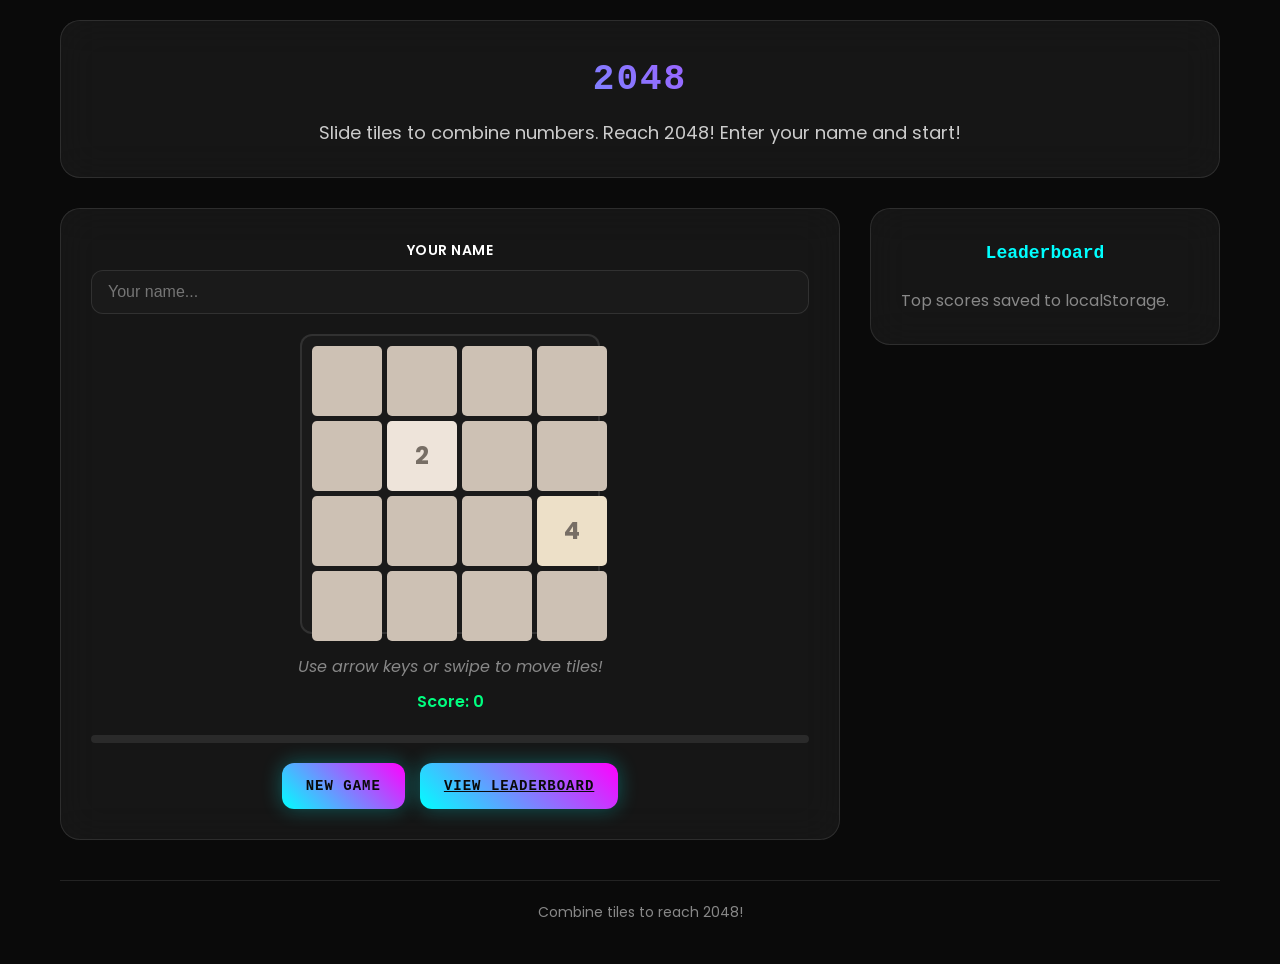
<file: 2048.html>
<!doctype html>
<html lang="en">
<head>
  <meta charset="utf-8" />
  <meta name="viewport" content="width=device-width,initial-scale=1" />
  <title>2048 — Mini Game Arcade</title>
  <link href="https://fonts.googleapis.com/css2?family=Poppins:wght@300;400;600;700&display=swap" rel="stylesheet">
  <link rel="stylesheet" href="static/css/style.css">
</head>
<body class="pb-body game-page">
  <main class="wrap">
    <header class="hero small">
      <h1 class="brand">2048</h1>
      <p class="lead">Slide tiles to combine numbers. Reach 2048! Enter your name and start!</p>
    </header>

    <section class="game-grid">
      <div class="card game-card right-card">
        <label class="field">
          <span class="label-text">Your name</span>
          <input id="playerName" type="text" maxlength="32" placeholder="Your name..." />
        </label>

        <div id="gameBoard" class="tile-board">
          <!-- Tiles will be generated here -->
        </div>

        <p id="hint" class="muted hint">Use arrow keys or swipe to move tiles!</p>
        <p id="result" class="result"></p>
        <div class="progress-bar"><div class="progress-fill" id="scoreProgress"></div></div>

        <div class="actions">
          <button id="startBtn" class="btn btn-primary">New Game</button>
          <a class="btn btn-primary" href="leaderboard.html">View Leaderboard</a>
        </div>
      </div>

      <aside class="card right-card">
        <h3 class="card-title">Leaderboard</h3>
        <ol id="leaderList" class="leader-list">
          <!-- Populated by JS -->
        </ol>
        <p class="muted small">Top scores saved to localStorage.</p>
      </aside>
    </section>

    <footer class="foot muted">Combine tiles to reach 2048!</footer>
  </main>

  <script src="static/js/2048.js"></script>
  <script>
  function populateLeaderboard() {
    const scores = JSON.parse(localStorage.getItem('scores') || '[]');
    const tileScores = scores.filter(s => s.game === '2048').sort((a,b) => b.score - a.score).slice(0, 10);
    const list = document.getElementById('leaderList');
    list.innerHTML = tileScores.map(s => `<li><strong>${s.name}</strong><span class="muted"> — ${s.score} pts</span></li>`).join('');
  }
  populateLeaderboard();
  </script>
</body>
</html>
</file>
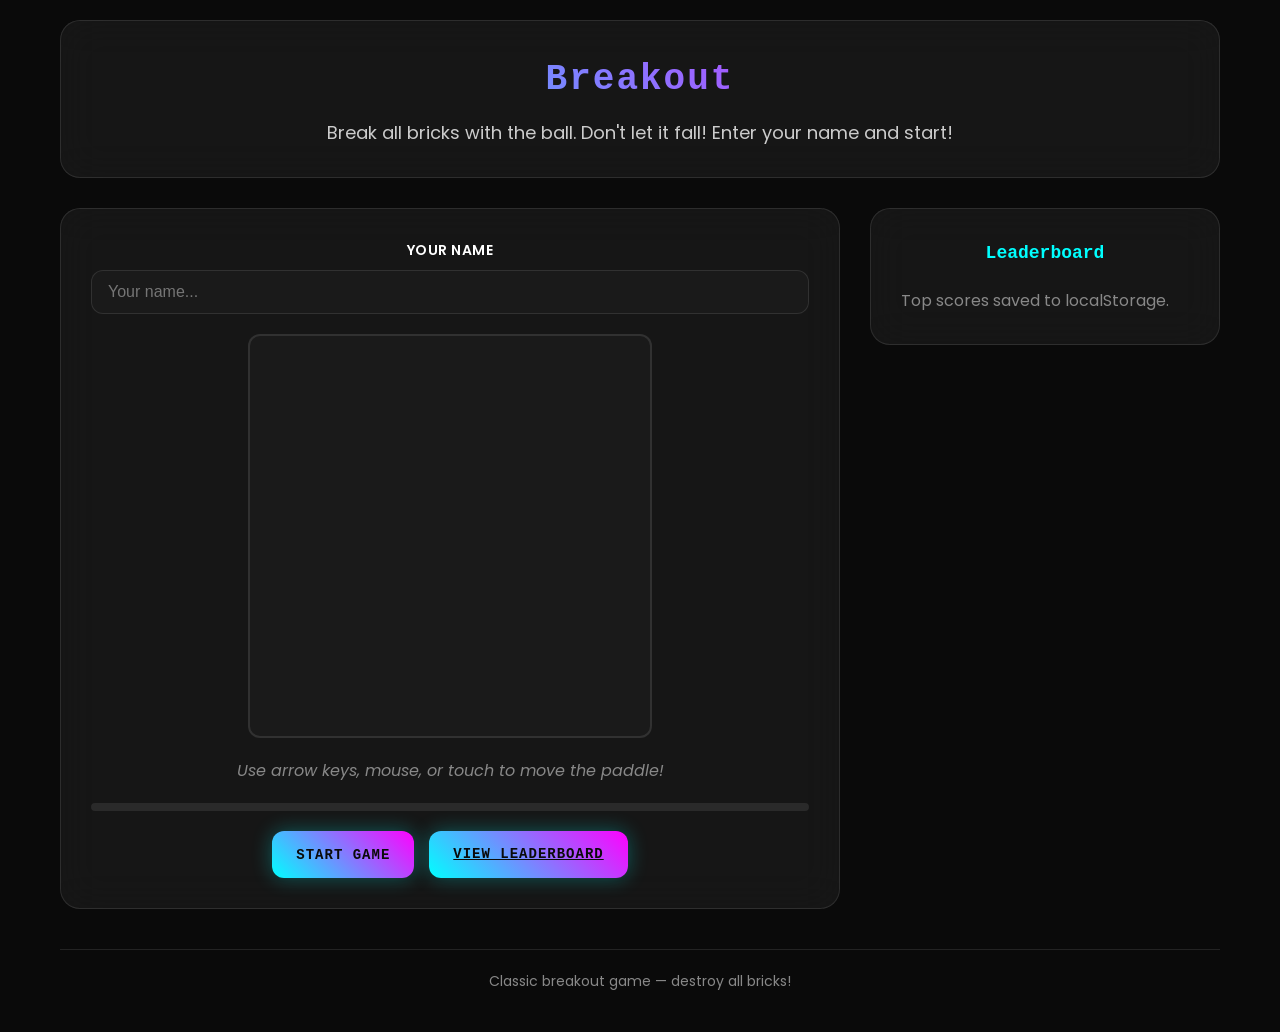
<file: breakout.html>
<!doctype html>
<html lang="en">
<head>
  <meta charset="utf-8" />
  <meta name="viewport" content="width=device-width,initial-scale=1" />
  <title>Breakout — Mini Game Arcade</title>
  <link href="https://fonts.googleapis.com/css2?family=Poppins:wght@300;400;600;700&display=swap" rel="stylesheet">
  <link rel="stylesheet" href="static/css/style.css">
</head>
<body class="pb-body game-page">
  <main class="wrap">
    <header class="hero small">
      <h1 class="brand">Breakout</h1>
      <p class="lead">Break all bricks with the ball. Don't let it fall! Enter your name and start!</p>
    </header>

    <section class="game-grid">
      <div class="card game-card right-card">
        <label class="field">
          <span class="label-text">Your name</span>
          <input id="playerName" type="text" maxlength="32" placeholder="Your name..." />
        </label>

        <div id="gameBoard" class="breakout-board">
          <!-- Breakout game canvas will be here -->
        </div>

        <div class="virtual-controls">
          <div class="control-row">
            <button class="control-btn" id="leftBtn">←</button>
            <button class="control-btn" id="rightBtn">→</button>
          </div>
        </div>

        <p id="hint" class="muted hint">Use arrow keys, mouse, or touch to move the paddle!</p>
        <p id="result" class="result"></p>
        <div class="progress-bar"><div class="progress-fill" id="scoreProgress"></div></div>

        <div class="actions">
          <button id="startBtn" class="btn btn-primary">Start Game</button>
          <button id="restartBtn" class="btn btn-ghost" style="display:none;">Restart</button>
          <a class="btn btn-primary" href="leaderboard.html">View Leaderboard</a>
        </div>
      </div>

      <aside class="card right-card">
        <h3 class="card-title">Leaderboard</h3>
        <ol id="leaderList" class="leader-list">
          <!-- Populated by JS -->
        </ol>
        <p class="muted small">Top scores saved to localStorage.</p>
      </aside>
    </section>

    <footer class="foot muted">Classic breakout game — destroy all bricks!</footer>
  </main>

  <script src="static/js/breakout.js"></script>
  <script>
  function populateLeaderboard() {
    const scores = JSON.parse(localStorage.getItem('scores') || '[]');
    const breakoutScores = scores.filter(s => s.game === 'breakout').sort((a,b) => b.score - a.score).slice(0, 10);
    const list = document.getElementById('leaderList');
    list.innerHTML = breakoutScores.map(s => `<li><strong>${s.name}</strong><span class="muted"> — ${s.score} pts</span></li>`).join('');
  }
  populateLeaderboard();
  </script>
</body>
</html>
</file>
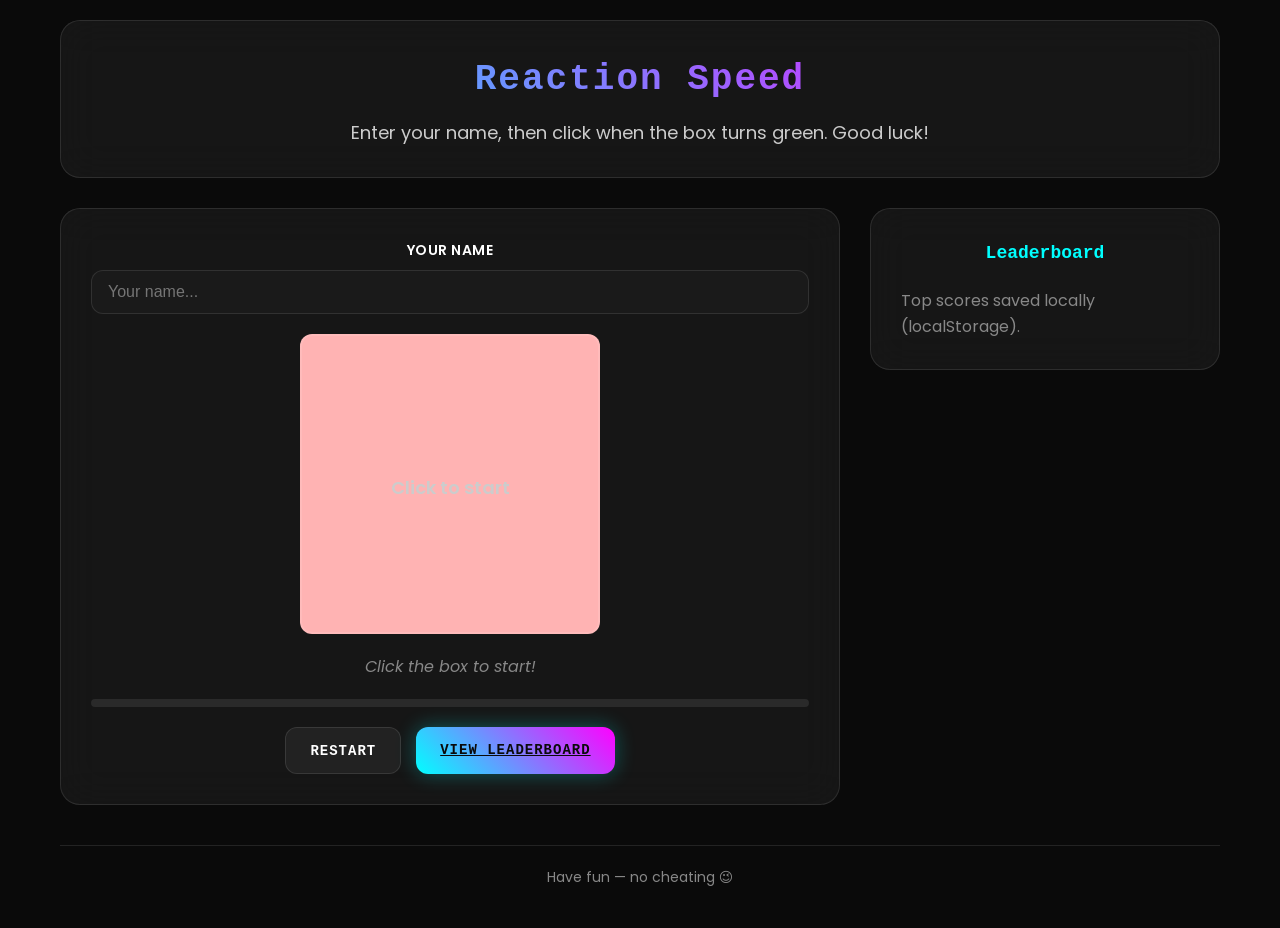
<file: game1.html>
<!doctype html>
<html lang="en">
<head>
  <meta charset="utf-8" />
  <meta name="viewport" content="width=device-width,initial-scale=1" />
  <title>Reaction Speed — Mini Game Arcade</title>
  <link href="https://fonts.googleapis.com/css2?family=Poppins:wght@300;400;600;700&display=swap" rel="stylesheet">
  <link rel="stylesheet" href="static/css/style.css">
</head>
<body class="pb-body game-page">
  <main class="wrap">
    <header class="hero small">
      <h1 class="brand">Reaction Speed</h1>
      <p class="lead">Enter your name, then click when the box turns green. Good luck!</p>
    </header>

    <section class="game-grid">
      <div class="card game-card right-card">
        <label class="field">
          <span class="label-text">Your name</span>
          <input id="playerName" type="text" maxlength="32" placeholder="Your name..." />
        </label>

        <div id="gameBox" class="game-box" role="button" aria-pressed="false" tabindex="0">
          <div class="game-inner">
            <div id="countdown" class="countdown"></div>
            <div id="boxText" class="box-text">Click to start</div>
          </div>
        </div>

        <p id="hint" class="muted hint">Wait for green, then click!</p>
        <p id="result" class="result"></p>
        <div class="progress-bar"><div class="progress-fill" id="scoreProgress"></div></div>

        <div class="actions">
          <button id="restartBtn" class="btn btn-ghost">Restart</button>
          <a class="btn btn-primary" href="leaderboard.html">View Leaderboard</a>
        </div>
      </div>

      <aside class="card right-card">
        <h3 class="card-title">Leaderboard</h3>
        <ol id="leaderList" class="leader-list">
          <!-- Populated by JS -->
        </ol>
        <p class="muted small">Top scores saved locally (localStorage).</p>
      </aside>
    </section>

    <canvas id="confettiCanvas" class="confetti-canvas"></canvas>

    <!-- Game Feedback Modal -->
    <div id="feedbackModal" class="modal">
      <div class="modal-content">
        <span class="close">&times;</span>
        <h2 id="feedbackTitle">Great Score!</h2>
        <p id="feedbackMessage">You scored high! Keep playing to beat your record.</p>
        <button class="btn btn-primary" onclick="closeFeedbackModal()">Continue</button>
      </div>
    </div>

    <footer class="foot muted">Have fun — no cheating 😉</footer>
  </main>

  <script src="static/js/game1.js"></script>
  <script>
  function populateLeaderboard() {
    const scores = JSON.parse(localStorage.getItem('scores') || '[]');
    const reactionScores = scores.filter(s => s.game === 'reaction').sort((a,b) => b.score - a.score).slice(0, 10);
    const list = document.getElementById('leaderList');
    list.innerHTML = reactionScores.map(s => `<li><strong>${s.name}</strong><span class="muted"> — ${s.score} pts</span></li>`).join('');
  }
  populateLeaderboard();
  </script>
</body>
</html>
</file>
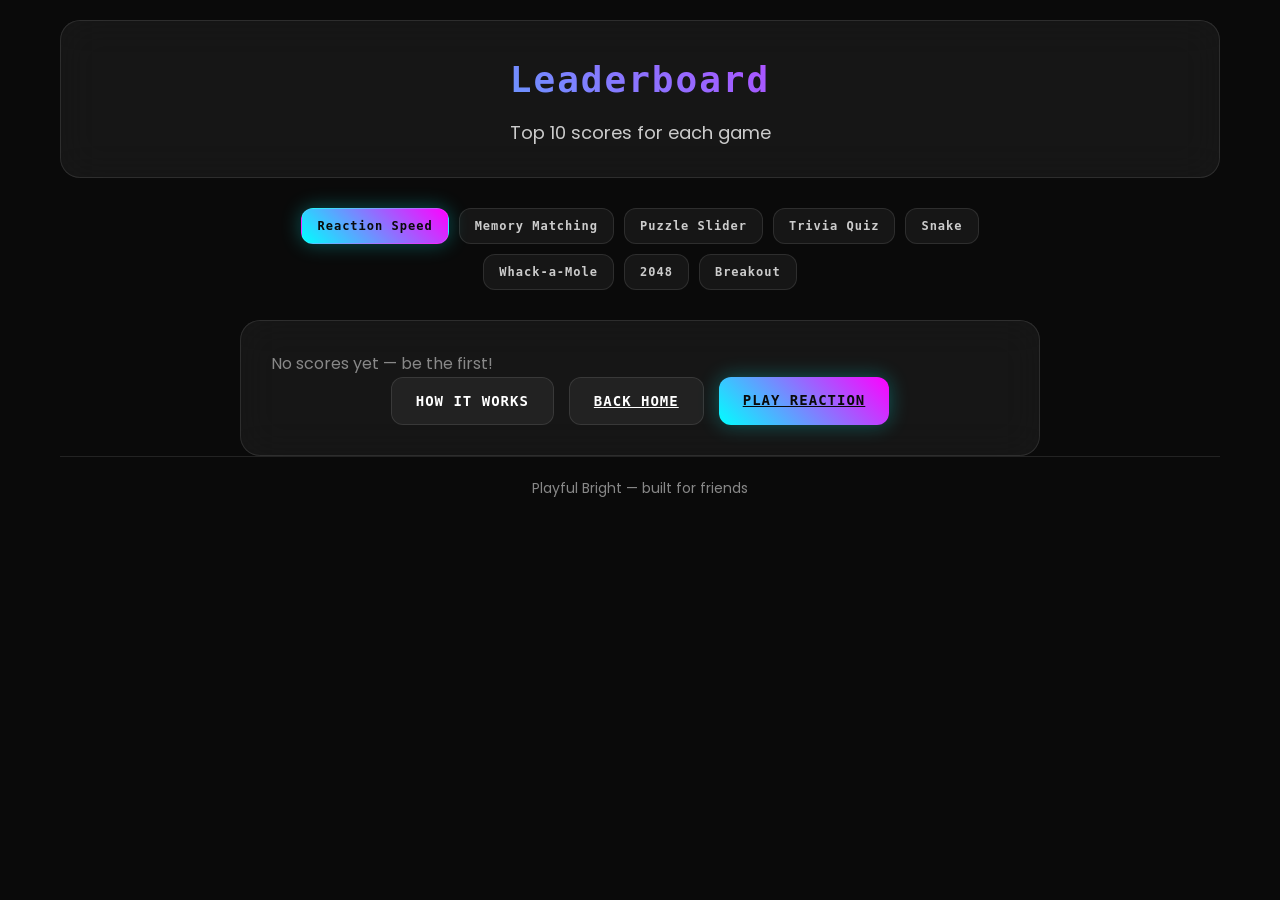
<file: leaderboard.html>
<!doctype html>
<html lang="en">
<head>
  <meta charset="utf-8" />
  <meta name="viewport" content="width=device-width,initial-scale=1" />
  <title>Leaderboard — Mini Game Arcade</title>
  <link href="https://fonts.googleapis.com/css2?family=Poppins:wght@300;400;600;700&display=swap" rel="stylesheet">
  <link rel="stylesheet" href="static/css/style.css">
</head>
<body class="pb-body leaderboard-page">
  <main class="wrap">
    <header class="hero small">
      <h1 class="brand">Leaderboard</h1>
      <p class="lead">Top 10 scores for each game</p>
    </header>

    <section class="leaderboard-section">
      <div class="game-tabs">
        <button class="tab-btn active" data-game="reaction">Reaction Speed</button>
        <button class="tab-btn" data-game="memory">Memory Matching</button>
        <button class="tab-btn" data-game="puzzle">Puzzle Slider</button>
        <button class="tab-btn" data-game="trivia">Trivia Quiz</button>
        <button class="tab-btn" data-game="snake">Snake</button>
        <button class="tab-btn" data-game="whackamole">Whack-a-Mole</button>
        <button class="tab-btn" data-game="2048">2048</button>
        <button class="tab-btn" data-game="breakout">Breakout</button>
      </div>

      <div class="card">
        <ol id="leaderList" class="leader-list">
          <!-- Populated by JS -->
        </ol>
        <p id="noScores" class="muted" style="display:none;">No scores yet — be the first!</p>

        <div class="actions">
          <button class="btn btn-ghost" onclick="openInfoModal()">How it Works</button>
          <a href="index.html" class="btn btn-ghost">Back Home</a>
          <a href="game1.html" class="btn btn-primary">Play Reaction</a>
        </div>
      </div>
    </section>

    <!-- Info Modal -->
    <div id="infoModal" class="modal">
      <div class="modal-content">
        <span class="close">&times;</span>
        <h2>How Scores Work</h2>
        <p>Scores are calculated differently for each game:</p>
        <ul>
          <li><strong>Reaction Speed:</strong> Faster clicks get higher points</li>
          <li><strong>Memory Matching:</strong> Fewer attempts and faster time = higher score</li>
          <li><strong>Puzzle Slider:</strong> Fewer moves and faster time = higher score</li>
          <li><strong>Trivia Quiz:</strong> Correct answers with speed bonuses</li>
          <li><strong>Snake:</strong> Longer snake (more food eaten) = higher score</li>
          <li><strong>Whack-a-Mole:</strong> More moles hit in 30 seconds = higher score</li>
          <li><strong>2048:</strong> Higher tile value reached = higher score</li>
          <li><strong>Breakout:</strong> More bricks destroyed = higher score</li>
        </ul>
        <button class="btn btn-primary" onclick="closeInfoModal()">Got it!</button>
      </div>
    </div>

    <footer class="foot muted">Playful Bright — built for friends</footer>
  </main>

  <script>
  let currentGame = 'reaction';

  function populateLeaderboard(game) {
    const scores = JSON.parse(localStorage.getItem('scores') || '[]');
    const gameScores = scores.filter(s => s.game === game).sort((a,b) => b.score - a.score).slice(0, 10);
    const list = document.getElementById('leaderList');
    const noScores = document.getElementById('noScores');
    if (gameScores.length > 0) {
      list.innerHTML = gameScores.map(s => `<li><strong>${s.name}</strong><span class="muted"> — ${s.score} pts</span></li>`).join('');
      noScores.style.display = 'none';
    } else {
      list.innerHTML = '';
      noScores.style.display = 'block';
    }
  }

  // Tab switching
  document.querySelectorAll('.tab-btn').forEach(btn => {
    btn.addEventListener('click', () => {
      document.querySelectorAll('.tab-btn').forEach(b => b.classList.remove('active'));
      btn.classList.add('active');
      currentGame = btn.dataset.game;
      populateLeaderboard(currentGame);
    });
  });

  populateLeaderboard(currentGame);

  // Modal functions
  function openInfoModal() {
    document.getElementById('infoModal').style.display = 'block';
  }

  function closeInfoModal() {
    document.getElementById('infoModal').style.display = 'none';
  }

  // Close modal on click outside or close button
  document.querySelector('#infoModal .close').onclick = closeInfoModal;
  window.onclick = function(event) {
    const modal = document.getElementById('infoModal');
    if (event.target == document.getElementById('infoModal')) {
      closeInfoModal();
    }
  }
  </script>
</body>
</html>
</file>
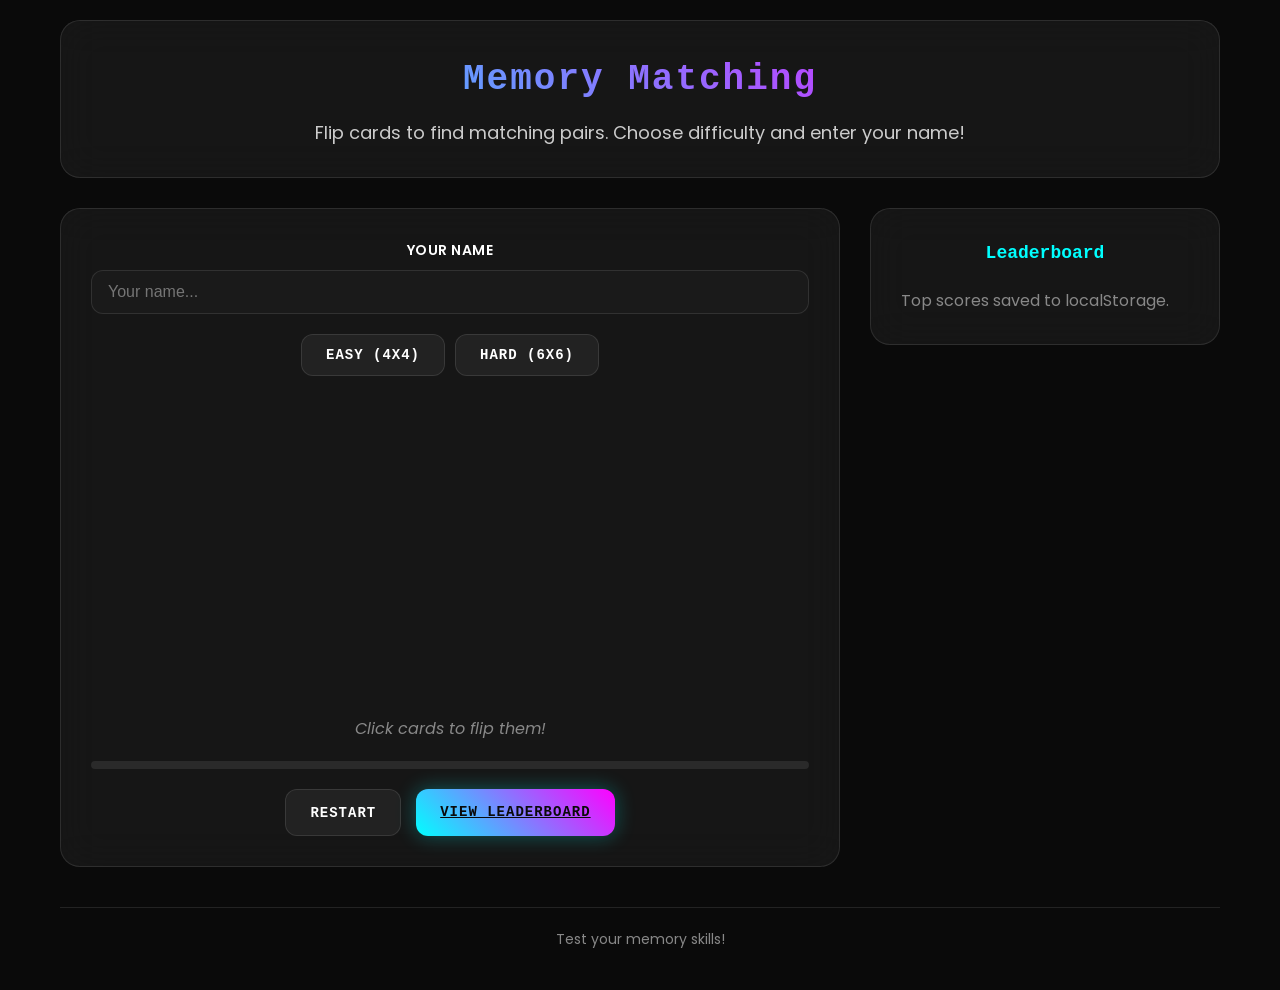
<file: memory.html>
<!doctype html>
<html lang="en">
<head>
  <meta charset="utf-8" />
  <meta name="viewport" content="width=device-width,initial-scale=1" />
  <title>Memory Matching — Mini Game Arcade</title>
  <link href="https://fonts.googleapis.com/css2?family=Poppins:wght@300;400;600;700&display=swap" rel="stylesheet">
  <link rel="stylesheet" href="static/css/style.css">
</head>
<body class="pb-body game-page">
  <main class="wrap">
    <header class="hero small">
      <h1 class="brand">Memory Matching</h1>
      <p class="lead">Flip cards to find matching pairs. Choose difficulty and enter your name!</p>
    </header>

    <section class="game-grid">
      <div class="card game-card right-card">
        <label class="field">
          <span class="label-text">Your name</span>
          <input id="playerName" type="text" maxlength="32" placeholder="Your name..." />
        </label>

        <div class="difficulty-selector">
          <button id="easyBtn" class="btn btn-ghost active">Easy (4x4)</button>
          <button id="hardBtn" class="btn btn-ghost">Hard (6x6)</button>
        </div>

        <div id="gameBoard" class="memory-board">
          <!-- Cards will be generated here -->
        </div>

        <p id="hint" class="muted hint">Click cards to flip them!</p>
        <p id="result" class="result"></p>
        <div class="progress-bar"><div class="progress-fill" id="scoreProgress"></div></div>

        <div class="actions">
          <button id="restartBtn" class="btn btn-ghost">Restart</button>
          <a class="btn btn-primary" href="leaderboard.html">View Leaderboard</a>
        </div>
      </div>

      <aside class="card right-card">
        <h3 class="card-title">Leaderboard</h3>
        <ol id="leaderList" class="leader-list">
          <!-- Populated by JS -->
        </ol>
        <p class="muted small">Top scores saved to localStorage.</p>
      </aside>
    </section>

    <footer class="foot muted">Test your memory skills!</footer>
  </main>

  <script src="static/js/memory.js"></script>
  <script>
  function populateLeaderboard() {
    const scores = JSON.parse(localStorage.getItem('scores') || '[]');
    const memoryScores = scores.filter(s => s.game === 'memory').sort((a,b) => b.score - a.score).slice(0, 10);
    const list = document.getElementById('leaderList');
    list.innerHTML = memoryScores.map(s => `<li><strong>${s.name}</strong><span class="muted"> — ${s.score} pts</span></li>`).join('');
  }
  populateLeaderboard();
  </script>
</body>
</html>
</file>
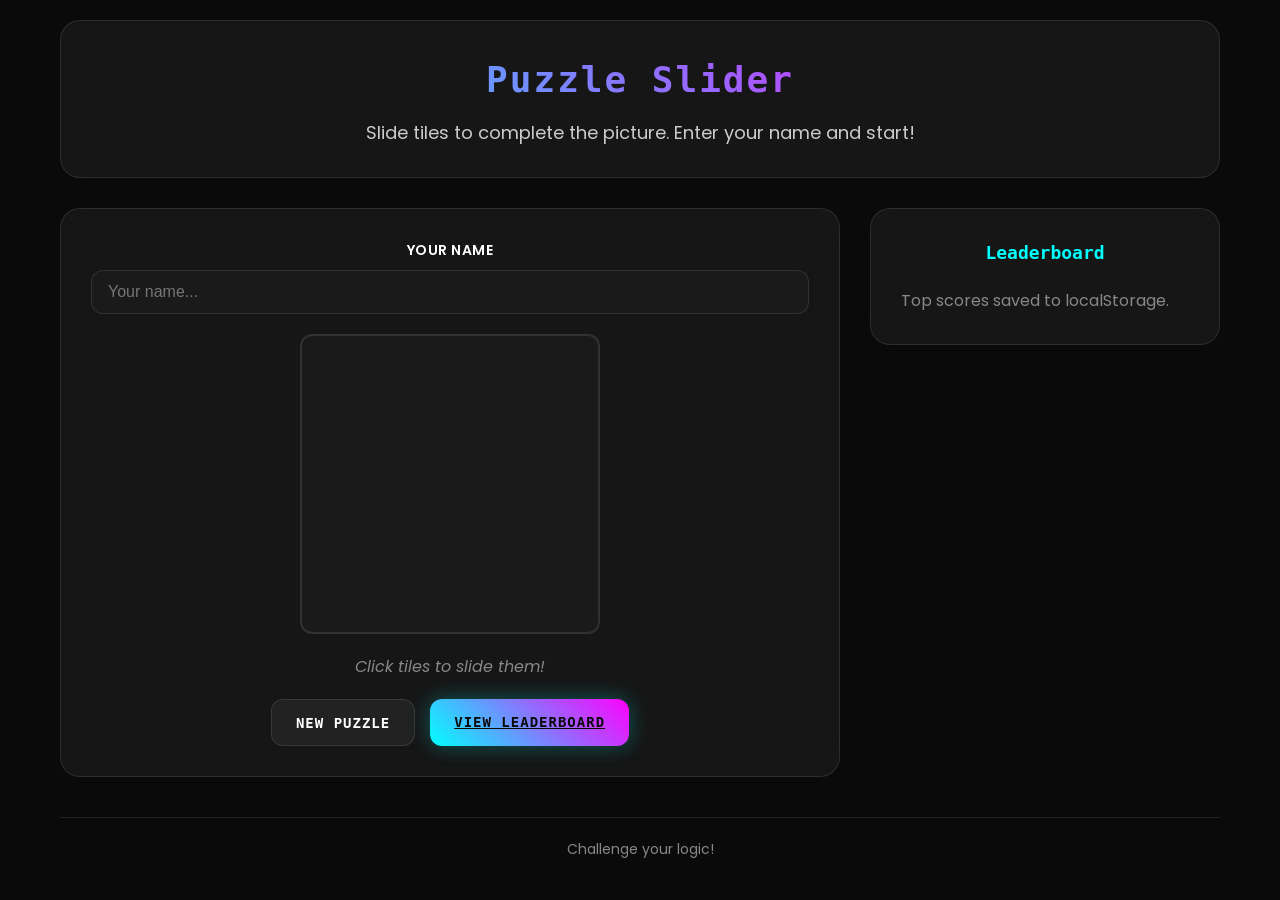
<file: puzzle.html>
<!doctype html>
<html lang="en">
<head>
  <meta charset="utf-8" />
  <meta name="viewport" content="width=device-width,initial-scale=1" />
  <title>Puzzle Slider — Mini Game Arcade</title>
  <link href="https://fonts.googleapis.com/css2?family=Poppins:wght@300;400;600;700&display=swap" rel="stylesheet">
  <link rel="stylesheet" href="static/css/style.css">
</head>
<body class="pb-body game-page">
  <main class="wrap">
    <header class="hero small">
      <h1 class="brand">Puzzle Slider</h1>
      <p class="lead">Slide tiles to complete the picture. Enter your name and start!</p>
    </header>

    <section class="game-grid">
      <div class="card game-card right-card">
        <label class="field">
          <span class="label-text">Your name</span>
          <input id="playerName" type="text" maxlength="32" placeholder="Your name..." />
        </label>

        <div id="puzzleContainer" class="puzzle-container">
          <div id="puzzleBoard" class="puzzle-board">
            <!-- Tiles will be generated here -->
          </div>
        </div>

        <p id="hint" class="muted hint">Click tiles to slide them!</p>
        <p id="result" class="result"></p>

        <div class="actions">
          <button id="restartBtn" class="btn btn-ghost">New Puzzle</button>
          <a class="btn btn-primary" href="leaderboard.html">View Leaderboard</a>
        </div>
      </div>

      <aside class="card right-card">
        <h3 class="card-title">Leaderboard</h3>
        <ol id="leaderList" class="leader-list">
          <!-- Populated by JS -->
        </ol>
        <p class="muted small">Top scores saved to localStorage.</p>
      </aside>
    </section>

    <footer class="foot muted">Challenge your logic!</footer>
  </main>

  <script src="static/js/puzzle.js"></script>
  <script>
  function populateLeaderboard() {
    const scores = JSON.parse(localStorage.getItem('scores') || '[]');
    const puzzleScores = scores.filter(s => s.game === 'puzzle').sort((a,b) => b.score - a.score).slice(0, 10);
    const list = document.getElementById('leaderList');
    list.innerHTML = puzzleScores.map(s => `<li><strong>${s.name}</strong><span class="muted"> — ${s.score} pts</span></li>`).join('');
  }
  populateLeaderboard();
  </script>
</body>
</html>
</file>
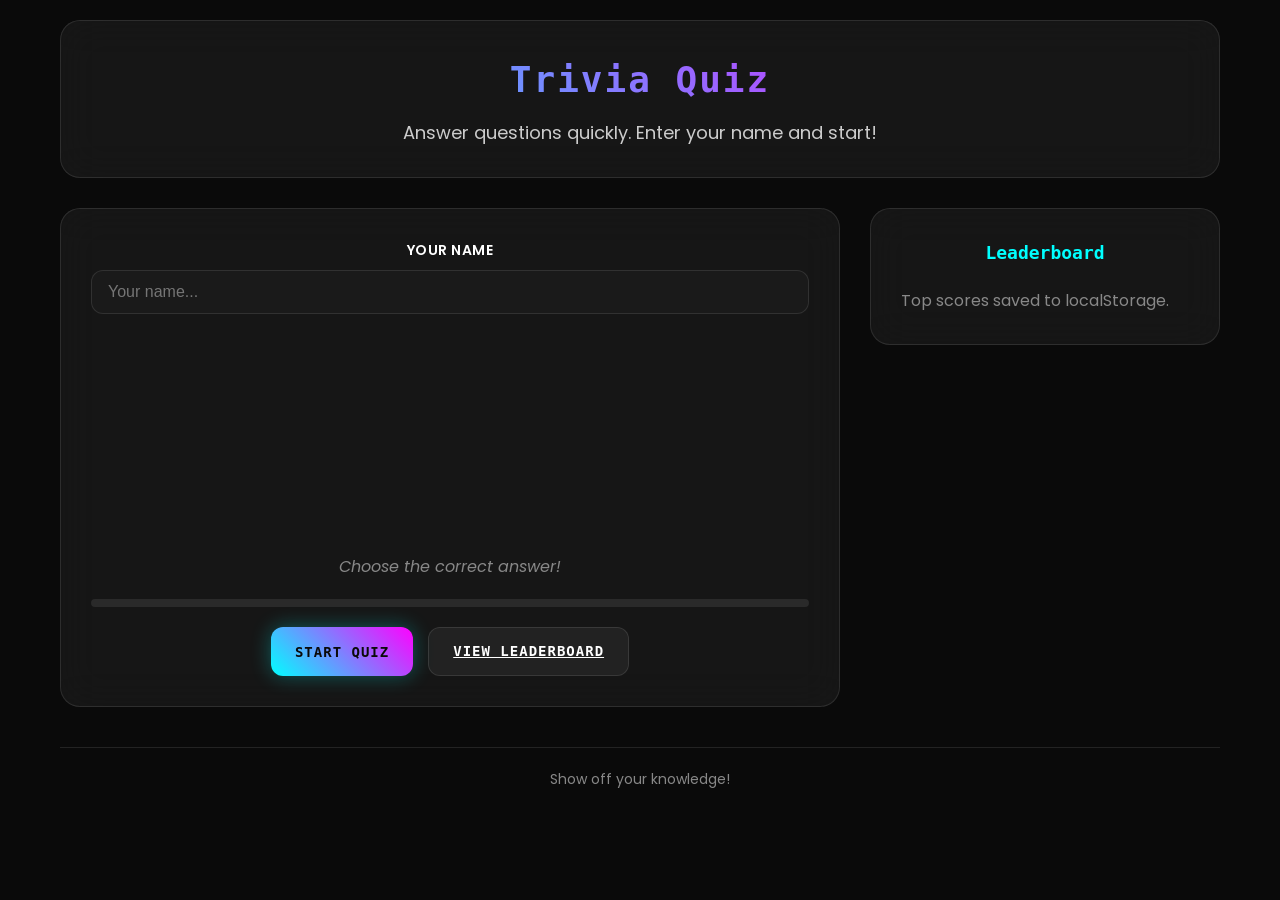
<file: trivia.html>
<!doctype html>
<html lang="en">
<head>
  <meta charset="utf-8" />
  <meta name="viewport" content="width=device-width,initial-scale=1" />
  <title>Trivia Quiz — Mini Game Arcade</title>
  <link href="https://fonts.googleapis.com/css2?family=Poppins:wght@300;400;600;700&display=swap" rel="stylesheet">
  <link rel="stylesheet" href="static/css/style.css">
</head>
<body class="pb-body game-page">
  <main class="wrap">
    <header class="hero small">
      <h1 class="brand">Trivia Quiz</h1>
      <p class="lead">Answer questions quickly. Enter your name and start!</p>
    </header>

    <section class="game-grid">
      <div class="card game-card right-card">
        <label class="field">
          <span class="label-text">Your name</span>
          <input id="playerName" type="text" maxlength="32" placeholder="Your name..." />
        </label>

        <div id="questionContainer" class="question-container">
          <h3 id="question" class="question"></h3>
          <div id="answers" class="answers">
            <!-- Answer buttons will be generated here -->
          </div>
        </div>

        <p id="hint" class="muted hint">Choose the correct answer!</p>
        <p id="result" class="result"></p>
        <div class="progress-bar"><div class="progress-fill" id="scoreProgress"></div></div>

        <div class="actions">
          <button id="startBtn" class="btn btn-primary">Start Quiz</button>
          <a class="btn btn-ghost" href="leaderboard.html">View Leaderboard</a>
        </div>
      </div>

      <aside class="card right-card">
        <h3 class="card-title">Leaderboard</h3>
        <ol id="leaderList" class="leader-list">
          <!-- Populated by JS -->
        </ol>
        <p class="muted small">Top scores saved to localStorage.</p>
      </aside>
    </section>

    <footer class="foot muted">Show off your knowledge!</footer>
  </main>

  <script src="static/js/trivia.js"></script>
  <script>
  function populateLeaderboard() {
    const scores = JSON.parse(localStorage.getItem('scores') || '[]');
    const triviaScores = scores.filter(s => s.game === 'trivia').sort((a,b) => b.score - a.score).slice(0, 10);
    const list = document.getElementById('leaderList');
    list.innerHTML = triviaScores.map(s => `<li><strong>${s.name}</strong><span class="muted"> — ${s.score} pts</span></li>`).join('');
  }
  populateLeaderboard();
  </script>
</body>
</html>
</file>
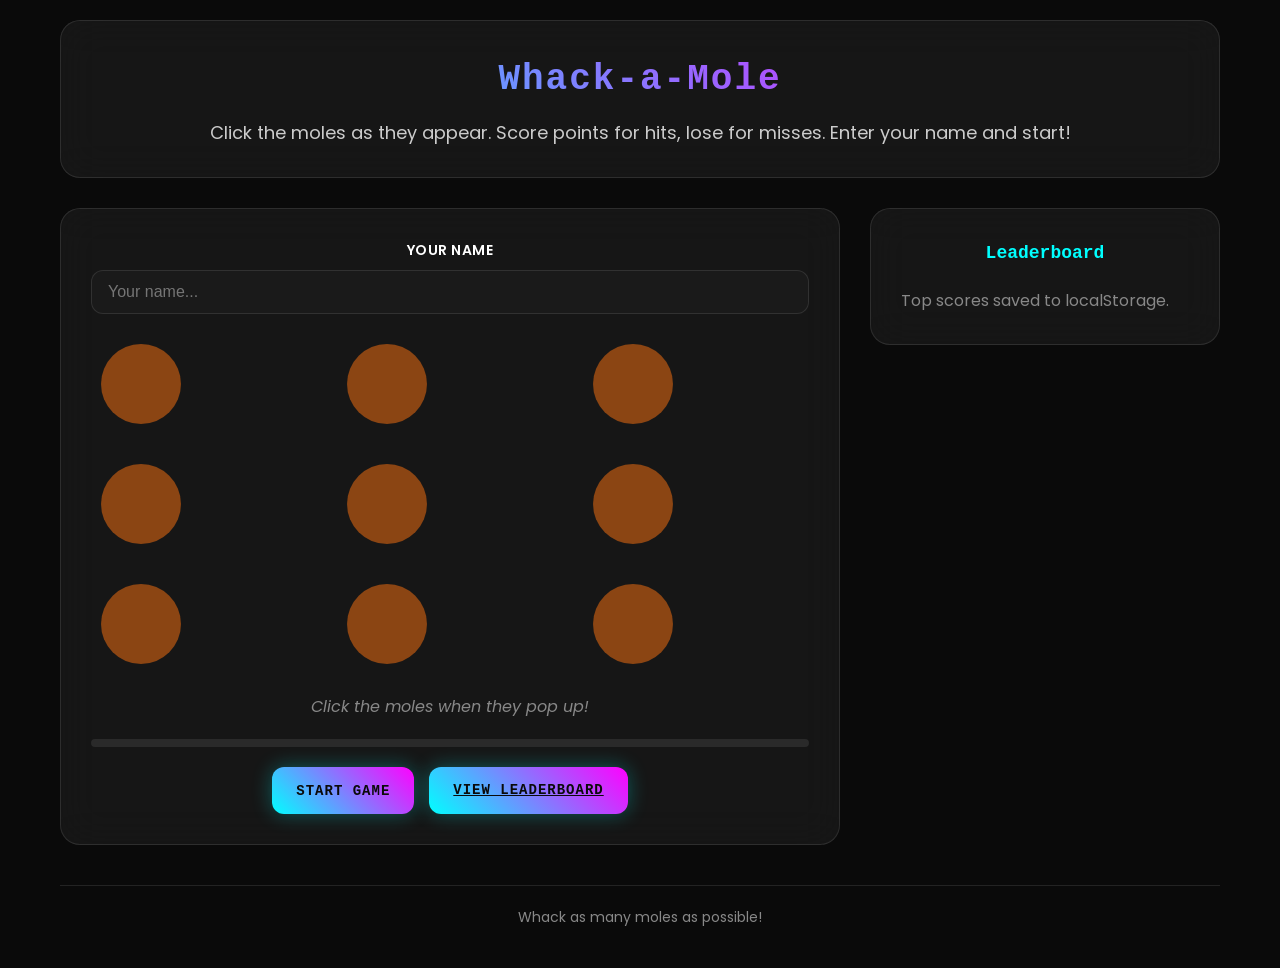
<file: whackamole.html>
<!doctype html>
<html lang="en">
<head>
  <meta charset="utf-8" />
  <meta name="viewport" content="width=device-width,initial-scale=1" />
  <title>Whack-a-Mole — Mini Game Arcade</title>
  <link href="https://fonts.googleapis.com/css2?family=Poppins:wght@300;400;600;700&display=swap" rel="stylesheet">
  <link rel="stylesheet" href="static/css/style.css">
</head>
<body class="pb-body game-page">
  <main class="wrap">
    <header class="hero small">
      <h1 class="brand">Whack-a-Mole</h1>
      <p class="lead">Click the moles as they appear. Score points for hits, lose for misses. Enter your name and start!</p>
    </header>

    <section class="game-grid">
      <div class="card game-card right-card">
        <label class="field">
          <span class="label-text">Your name</span>
          <input id="playerName" type="text" maxlength="32" placeholder="Your name..." />
        </label>

        <div id="gameBoard" class="whack-board">
          <!-- Holes will be generated here -->
        </div>

        <p id="hint" class="muted hint">Click the moles when they pop up!</p>
        <p id="result" class="result"></p>
        <div class="progress-bar"><div class="progress-fill" id="scoreProgress"></div></div>

        <div class="actions">
          <button id="startBtn" class="btn btn-primary">Start Game</button>
          <button id="restartBtn" class="btn btn-ghost" style="display:none;">Restart</button>
          <a class="btn btn-primary" href="leaderboard.html">View Leaderboard</a>
        </div>
      </div>

      <aside class="card right-card">
        <h3 class="card-title">Leaderboard</h3>
        <ol id="leaderList" class="leader-list">
          <!-- Populated by JS -->
        </ol>
        <p class="muted small">Top scores saved to localStorage.</p>
      </aside>
    </section>

    <footer class="foot muted">Whack as many moles as possible!</footer>
  </main>

  <script src="static/js/whackamole.js"></script>
  <script>
  function populateLeaderboard() {
    const scores = JSON.parse(localStorage.getItem('scores') || '[]');
    const whackScores = scores.filter(s => s.game === 'whackamole').sort((a,b) => b.score - a.score).slice(0, 10);
    const list = document.getElementById('leaderList');
    list.innerHTML = whackScores.map(s => `<li><strong>${s.name}</strong><span class="muted"> — ${s.score} pts</span></li>`).join('');
  }
  populateLeaderboard();
  </script>
</body>
</html>
</file>
<file: static/css/style.css>
/* NEO ARCADE — Futuristic UI/UX Design */
/* CSS Variables for Theming */
:root {
  /* Dark Theme (Default) */
  --bg-primary: #0a0a0a;
  --bg-secondary: #1a1a1a;
  --bg-tertiary: #2a2a2a;
  --bg-glass: rgba(255, 255, 255, 0.05);
  --bg-glass-hover: rgba(255, 255, 255, 0.1);

  /* Neon Accents */
  --neon-cyan: #00ffff;
  --neon-magenta: #ff00ff;
  --neon-blue: #0080ff;
  --neon-lime: #00ff80;
  --neon-pink: #ff0080;
  --neon-yellow: #ffff00;

  /* Text Colors */
  --text-primary: #ffffff;
  --text-secondary: #cccccc;
  --text-muted: #888888;

  /* Borders & Shadows */
  --border-color: rgba(255, 255, 255, 0.1);
  --shadow-glow: 0 0 20px rgba(0, 255, 255, 0.3);
  --shadow-card: 0 8px 32px rgba(0, 0, 0, 0.3);

  /* Transitions */
  --transition-fast: 0.2s ease;
  --transition-normal: 0.3s ease;
  --transition-slow: 0.5s ease;

  /* Spacing */
  --radius: 12px;
  --radius-large: 20px;
}



/* Global Styles */
* {
  box-sizing: border-box;
  margin: 0;
  padding: 0;
}

body.neo-body {
  font-family: 'Poppins', system-ui, -apple-system, sans-serif;
  background: var(--bg-primary);
  color: var(--text-primary);
  min-height: 100vh;
  overflow-x: hidden;
  line-height: 1.6;
}

/* Loader */
.loader {
  position: fixed;
  top: 0;
  left: 0;
  width: 100%;
  height: 100%;
  background: var(--bg-primary);
  display: flex;
  align-items: center;
  justify-content: center;
  z-index: 9999;
  animation: fadeOut 0.5s ease 3s forwards;
}

.loader-content {
  text-align: center;
  color: var(--text-primary);
}

.loader-spinner {
  width: 60px;
  height: 60px;
  border: 3px solid var(--border-color);
  border-top: 3px solid var(--neon-cyan);
  border-radius: 50%;
  animation: spin 1s linear infinite;
  margin: 0 auto 20px;
}

.loader-text {
  font-family: 'Orbitron', monospace;
  font-size: 18px;
  font-weight: 700;
  margin-bottom: 20px;
  text-shadow: 0 0 10px var(--neon-cyan);
}

.loader-progress {
  width: 200px;
  height: 4px;
  background: var(--bg-tertiary);
  border-radius: 2px;
  overflow: hidden;
  margin: 0 auto;
}

.loader-bar {
  height: 100%;
  background: linear-gradient(90deg, var(--neon-cyan), var(--neon-magenta));
  width: 0%;
  animation: loadProgress 3s ease forwards;
}

/* Main Container */
.main-container {
  min-height: 100vh;
  position: relative;
}

/* Background Elements */
.particles-bg {
  position: fixed;
  top: 0;
  left: 0;
  width: 100%;
  height: 100%;
  z-index: -1;
}

.grid-overlay {
  position: fixed;
  top: 0;
  left: 0;
  width: 100%;
  height: 100%;
  background-image:
    linear-gradient(rgba(255, 255, 255, 0.03) 1px, transparent 1px),
    linear-gradient(90deg, rgba(255, 255, 255, 0.03) 1px, transparent 1px);
  background-size: 50px 50px;
  z-index: -1;
  animation: gridMove 20s linear infinite;
}

.gradient-bg {
  position: fixed;
  top: 0;
  left: 0;
  width: 100%;
  height: 100%;
  background: radial-gradient(circle at 20% 50%, rgba(0, 255, 255, 0.1) 0%, transparent 50%),
              radial-gradient(circle at 80% 20%, rgba(255, 0, 255, 0.1) 0%, transparent 50%),
              radial-gradient(circle at 40% 80%, rgba(0, 255, 128, 0.1) 0%, transparent 50%);
  z-index: -1;
  animation: gradientShift 10s ease-in-out infinite alternate;
}

/* Header */
.neo-header {
  position: fixed;
  top: 0;
  left: 0;
  right: 0;
  background: var(--bg-glass);
  backdrop-filter: blur(20px);
  border-bottom: 1px solid var(--border-color);
  z-index: 100;
  padding: 15px 20px;
}

.header-content {
  max-width: 1200px;
  margin: 0 auto;
  display: flex;
  justify-content: space-between;
  align-items: center;
}

.brand-neo {
  font-family: 'Orbitron', monospace;
  font-size: 28px;
  font-weight: 900;
  background: linear-gradient(45deg, var(--neon-cyan), var(--neon-magenta), var(--neon-blue));
  background-size: 200% 200%;
  -webkit-background-clip: text;
  -webkit-text-fill-color: transparent;
  background-clip: text;
  animation: gradientText 3s ease-in-out infinite;
  letter-spacing: 2px;
}

.header-controls {
  display: flex;
  gap: 10px;
}

.theme-toggle, .sound-toggle {
  background: var(--bg-glass);
  border: 1px solid var(--border-color);
  border-radius: var(--radius);
  padding: 10px;
  color: var(--text-primary);
  cursor: pointer;
  transition: var(--transition-fast);
  font-size: 18px;
}

.theme-toggle:hover, .sound-toggle:hover {
  background: var(--bg-glass-hover);
  box-shadow: var(--shadow-glow);
  transform: scale(1.05);
}

/* Navigation */
.neo-nav {
  position: fixed;
  top: 80px;
  left: 50%;
  transform: translateX(-50%);
  background: var(--bg-glass);
  backdrop-filter: blur(20px);
  border: 1px solid var(--border-color);
  border-radius: var(--radius-large);
  padding: 8px;
  z-index: 100;
  display: flex;
  gap: 5px;
}

.nav-btn {
  background: transparent;
  border: none;
  padding: 12px 20px;
  border-radius: var(--radius);
  color: var(--text-secondary);
  font-family: 'Orbitron', monospace;
  font-weight: 600;
  font-size: 12px;
  cursor: pointer;
  transition: var(--transition-fast);
  letter-spacing: 1px;
}

.nav-btn.active {
  background: linear-gradient(45deg, var(--neon-cyan), var(--neon-magenta));
  color: var(--bg-primary);
  box-shadow: var(--shadow-glow);
}

.nav-btn:hover {
  background: var(--bg-glass-hover);
  color: var(--text-primary);
  transform: translateY(-2px);
}

/* Sections */
.sections-container {
  padding-top: 140px;
  min-height: 100vh;
}

.section {
  display: none;
  max-width: 1200px;
  margin: 0 auto;
  padding: 40px 20px;
}

.section.active {
  display: block;
}

/* Home Section */
.hero-content {
  text-align: center;
  margin-bottom: 60px;
}

.hero-title {
  font-family: 'Orbitron', monospace;
  font-size: 48px;
  font-weight: 900;
  margin-bottom: 20px;
  background: linear-gradient(45deg, var(--neon-cyan), var(--neon-magenta), var(--neon-blue), var(--neon-lime));
  background-size: 300% 300%;
  -webkit-background-clip: text;
  -webkit-text-fill-color: transparent;
  background-clip: text;
  animation: gradientText 4s ease-in-out infinite;
  letter-spacing: 3px;
  text-shadow: 0 0 30px rgba(0, 255, 255, 0.5);
}

.hero-subtitle {
  font-size: 18px;
  color: var(--text-secondary);
  margin-bottom: 40px;
  max-width: 600px;
  margin-left: auto;
  margin-right: auto;
}

.cta-btn {
  background: linear-gradient(45deg, var(--neon-cyan), var(--neon-magenta));
  border: none;
  padding: 16px 32px;
  border-radius: var(--radius);
  color: var(--bg-primary);
  font-family: 'Orbitron', monospace;
  font-weight: 700;
  font-size: 16px;
  cursor: pointer;
  transition: var(--transition-normal);
  box-shadow: var(--shadow-glow);
  letter-spacing: 2px;
}

.cta-btn:hover {
  transform: scale(1.05);
  box-shadow: 0 0 30px rgba(0, 255, 255, 0.6);
}

.stats-grid {
  display: grid;
  grid-template-columns: repeat(auto-fit, minmax(150px, 1fr));
  gap: 30px;
  max-width: 600px;
  margin: 0 auto;
}

.stat-card {
  background: var(--bg-glass);
  backdrop-filter: blur(20px);
  border: 1px solid var(--border-color);
  border-radius: var(--radius);
  padding: 30px 20px;
  text-align: center;
  transition: var(--transition-normal);
}

.stat-card:hover {
  transform: translateY(-5px);
  box-shadow: var(--shadow-glow);
  border-color: var(--neon-cyan);
}

.stat-number {
  font-family: 'Orbitron', monospace;
  font-size: 36px;
  font-weight: 900;
  color: var(--neon-cyan);
  margin-bottom: 10px;
  text-shadow: 0 0 15px var(--neon-cyan);
}

.stat-label {
  font-size: 14px;
  color: var(--text-secondary);
  font-weight: 600;
  letter-spacing: 1px;
  text-transform: uppercase;
}

/* Games Section */
.games-grid {
  display: grid;
  grid-template-columns: repeat(auto-fit, minmax(300px, 1fr));
  gap: 30px;
}

.game-card {
  background: var(--bg-glass);
  backdrop-filter: blur(20px);
  border: 1px solid var(--border-color);
  border-radius: var(--radius-large);
  padding: 30px;
  text-align: center;
  transition: var(--transition-normal);
  cursor: pointer;
  position: relative;
  overflow: hidden;
}

.game-card::before {
  content: '';
  position: absolute;
  top: 0;
  left: -100%;
  width: 100%;
  height: 100%;
  background: linear-gradient(90deg, transparent, rgba(0, 255, 255, 0.1), transparent);
  transition: left 0.5s;
}

.game-card:hover::before {
  left: 100%;
}

.game-card:hover {
  transform: translateY(-10px);
  box-shadow: 0 20px 40px rgba(0, 255, 255, 0.2);
  border-color: var(--neon-cyan);
}

.game-icon {
  margin-bottom: 20px;
}

.icon-bg {
  width: 80px;
  height: 80px;
  background: var(--bg-glass);
  border: 2px solid var(--neon-cyan);
  border-radius: 50%;
  display: flex;
  align-items: center;
  justify-content: center;
  font-size: 32px;
  margin: 0 auto;
  transition: var(--transition-normal);
  box-shadow: 0 0 20px rgba(0, 255, 255, 0.3);
}

.game-card:hover .icon-bg {
  transform: scale(1.1);
  box-shadow: 0 0 30px rgba(0, 255, 255, 0.5);
}

.game-title {
  font-family: 'Orbitron', monospace;
  font-size: 18px;
  font-weight: 700;
  margin-bottom: 15px;
  color: var(--text-primary);
  letter-spacing: 1px;
}

.game-desc {
  color: var(--text-secondary);
  margin-bottom: 25px;
  font-size: 14px;
  line-height: 1.5;
}

.play-btn {
  background: linear-gradient(45deg, var(--neon-cyan), var(--neon-magenta));
  border: none;
  padding: 12px 24px;
  border-radius: var(--radius);
  color: var(--bg-primary);
  font-family: 'Orbitron', monospace;
  font-weight: 600;
  font-size: 14px;
  cursor: pointer;
  transition: var(--transition-fast);
  letter-spacing: 1px;
}

.play-btn:hover {
  transform: scale(1.05);
  box-shadow: 0 0 20px rgba(0, 255, 255, 0.4);
}

/* Game Section */
.game-container {
  background: var(--bg-glass);
  backdrop-filter: blur(20px);
  border: 1px solid var(--border-color);
  border-radius: var(--radius-large);
  padding: 40px;
}

.game-header {
  display: flex;
  justify-content: space-between;
  align-items: center;
  margin-bottom: 30px;
  padding-bottom: 20px;
  border-bottom: 1px solid var(--border-color);
}

.game-title-display {
  font-family: 'Orbitron', monospace;
  font-size: 32px;
  font-weight: 900;
  color: var(--neon-cyan);
  text-shadow: 0 0 20px var(--neon-cyan);
}

.back-btn {
  background: var(--bg-glass);
  border: 1px solid var(--border-color);
  padding: 10px 20px;
  border-radius: var(--radius);
  color: var(--text-primary);
  cursor: pointer;
  transition: var(--transition-fast);
  font-family: 'Orbitron', monospace;
  font-weight: 600;
}

.back-btn:hover {
  background: var(--bg-glass-hover);
  border-color: var(--neon-cyan);
  box-shadow: var(--shadow-glow);
}

.game-content {
  display: grid;
  grid-template-columns: 1fr 300px;
  gap: 40px;
}

.game-main {
  display: flex;
  flex-direction: column;
  gap: 30px;
}

.player-input input {
  width: 100%;
  padding: 15px;
  background: var(--bg-secondary);
  border: 1px solid var(--border-color);
  border-radius: var(--radius);
  color: var(--text-primary);
  font-size: 16px;
  text-align: center;
  text-transform: uppercase;
  letter-spacing: 1px;
  transition: var(--transition-fast);
}

.player-input input:focus {
  outline: none;
  border-color: var(--neon-cyan);
  box-shadow: 0 0 20px rgba(0, 255, 255, 0.3);
}

.game-area {
  background: var(--bg-secondary);
  border: 1px solid var(--border-color);
  border-radius: var(--radius);
  padding: 30px;
  min-height: 300px;
  display: flex;
  align-items: center;
  justify-content: center;
  position: relative;
}

.game-info {
  display: flex;
  flex-direction: column;
  gap: 15px;
}

.game-hint, .game-result {
  text-align: center;
  font-size: 16px;
  padding: 15px;
  border-radius: var(--radius);
  background: var(--bg-glass);
  border: 1px solid var(--border-color);
}

.game-hint {
  color: var(--text-secondary);
}

.game-result {
  color: var(--neon-lime);
  font-weight: 600;
}

.progress-container {
  width: 100%;
}

.progress-bar {
  width: 100%;
  height: 8px;
  background: var(--bg-tertiary);
  border-radius: 4px;
  overflow: hidden;
}

.progress-fill {
  height: 100%;
  background: linear-gradient(90deg, var(--neon-cyan), var(--neon-magenta));
  width: 0%;
  transition: width 0.3s ease;
  border-radius: 4px;
}

.game-actions {
  display: flex;
  gap: 15px;
  justify-content: center;
}

.action-btn {
  padding: 15px 30px;
  border: none;
  border-radius: var(--radius);
  font-family: 'Orbitron', monospace;
  font-weight: 600;
  font-size: 14px;
  cursor: pointer;
  transition: var(--transition-fast);
  letter-spacing: 1px;
  min-width: 150px;
}

.action-btn.primary {
  background: linear-gradient(45deg, var(--neon-cyan), var(--neon-magenta));
  color: var(--bg-primary);
  box-shadow: var(--shadow-glow);
}

.action-btn.secondary {
  background: var(--bg-glass);
  border: 1px solid var(--border-color);
  color: var(--text-primary);
}

.action-btn:hover {
  transform: scale(1.05);
}

.action-btn.primary:hover {
  box-shadow: 0 0 30px rgba(0, 255, 255, 0.6);
}

.action-btn.secondary:hover {
  border-color: var(--neon-cyan);
  box-shadow: var(--shadow-glow);
}

/* Game Sidebar */
.game-sidebar {
  background: var(--bg-glass);
  backdrop-filter: blur(20px);
  border: 1px solid var(--border-color);
  border-radius: var(--radius);
  padding: 20px;
}

.sidebar-title {
  font-family: 'Orbitron', monospace;
  font-size: 18px;
  font-weight: 700;
  margin-bottom: 20px;
  color: var(--neon-cyan);
  text-align: center;
}

.leader-list {
  list-style: none;
  margin: 0;
  padding: 0;
}

.leader-list li {
  display: flex;
  justify-content: space-between;
  align-items: center;
  padding: 12px 15px;
  border-bottom: 1px solid var(--border-color);
  transition: var(--transition-fast);
}

.leader-list li:hover {
  background: var(--bg-glass-hover);
}

.leader-list li strong {
  font-weight: 600;
  color: var(--text-primary);
}

.leader-list li span {
  color: var(--text-secondary);
  font-size: 14px;
}

.no-scores {
  text-align: center;
  color: var(--text-muted);
  font-style: italic;
  margin-top: 20px;
}

/* Leaderboard Section */
.leaderboard-container {
  background: var(--bg-glass);
  backdrop-filter: blur(20px);
  border: 1px solid var(--border-color);
  border-radius: var(--radius-large);
  padding: 40px;
}

.section-title {
  font-family: 'Orbitron', monospace;
  font-size: 36px;
  font-weight: 900;
  text-align: center;
  margin-bottom: 30px;
  background: linear-gradient(45deg, var(--neon-cyan), var(--neon-magenta));
  -webkit-background-clip: text;
  -webkit-text-fill-color: transparent;
  background-clip: text;
}

.leaderboard-tabs {
  display: flex;
  justify-content: center;
  gap: 10px;
  margin-bottom: 30px;
  flex-wrap: wrap;
}

.tab-btn {
  background: var(--bg-glass);
  border: 1px solid var(--border-color);
  padding: 10px 15px;
  border-radius: var(--radius);
  color: var(--text-secondary);
  font-family: 'Orbitron', monospace;
  font-weight: 600;
  font-size: 12px;
  cursor: pointer;
  transition: var(--transition-fast);
  letter-spacing: 1px;
}

.tab-btn.active {
  background: linear-gradient(45deg, var(--neon-cyan), var(--neon-magenta));
  color: var(--bg-primary);
  box-shadow: var(--shadow-glow);
}

.tab-btn:hover {
  background: var(--bg-glass-hover);
  color: var(--text-primary);
}

.leaderboard-content {
  background: var(--bg-secondary);
  border: 1px solid var(--border-color);
  border-radius: var(--radius);
  padding: 20px;
}

/* Footer */
.neo-footer {
  text-align: center;
  padding: 20px;
  color: var(--text-muted);
  font-size: 14px;
  border-top: 1px solid var(--border-color);
}

/* Modals */
.modal {
  display: none;
  position: fixed;
  top: 0;
  left: 0;
  width: 100%;
  height: 100%;
  background: rgba(0, 0, 0, 0.8);
  backdrop-filter: blur(10px);
  z-index: 1000;
  animation: fadeIn 0.3s ease;
}

.modal-content {
  position: absolute;
  top: 50%;
  left: 50%;
  transform: translate(-50%, -50%);
  background: var(--bg-glass);
  backdrop-filter: blur(20px);
  border: 1px solid var(--border-color);
  border-radius: var(--radius-large);
  padding: 40px;
  max-width: 500px;
  width: 90%;
  text-align: center;
  box-shadow: 0 20px 60px rgba(0, 0, 0, 0.5);
}

.modal-content h2 {
  font-family: 'Orbitron', monospace;
  font-size: 24px;
  font-weight: 900;
  margin-bottom: 20px;
  color: var(--neon-cyan);
}

.modal-content p {
  color: var(--text-secondary);
  margin-bottom: 30px;
  line-height: 1.6;
}

.modal-btn {
  background: linear-gradient(45deg, var(--neon-cyan), var(--neon-magenta));
  border: none;
  padding: 12px 24px;
  border-radius: var(--radius);
  color: var(--bg-primary);
  font-family: 'Orbitron', monospace;
  font-weight: 600;
  cursor: pointer;
  transition: var(--transition-fast);
  margin: 0 10px;
}

.modal-btn.secondary {
  background: var(--bg-glass);
  border: 1px solid var(--border-color);
  color: var(--text-primary);
}

.modal-btn:hover {
  transform: scale(1.05);
}

.close {
  position: absolute;
  top: 15px;
  right: 15px;
  color: var(--text-muted);
  font-size: 24px;
  cursor: pointer;
  transition: var(--transition-fast);
}

.close:hover {
  color: var(--text-primary);
  transform: scale(1.2);
}

/* Animations */
@keyframes fadeIn {
  from { opacity: 0; }
  to { opacity: 1; }
}

@keyframes fadeOut {
  from { opacity: 1; }
  to { opacity: 0; visibility: hidden; }
}

@keyframes spin {
  to { transform: rotate(360deg); }
}

@keyframes loadProgress {
  to { width: 100%; }
}

@keyframes gradientText {
  0%, 100% { background-position: 0% 50%; }
  50% { background-position: 100% 50%; }
}

@keyframes gradientShift {
  0%, 100% { opacity: 0.3; }
  50% { opacity: 0.6; }
}

@keyframes gridMove {
  from { transform: translate(0, 0); }
  to { transform: translate(50px, 50px); }
}

/* Game Page Styles */
.pb-body {
  font-family: 'Poppins', system-ui, -apple-system, sans-serif;
  background: var(--bg-primary);
  color: var(--text-primary);
  min-height: 100vh;
  overflow-x: hidden;
  line-height: 1.6;
}

.game-page {
  background: var(--bg-primary);
  min-height: 100vh;
}

.wrap {
  max-width: 1200px;
  margin: 0 auto;
  padding: 20px;
}

.hero {
  text-align: center;
  margin-bottom: 40px;
  padding: 40px 20px;
  background: var(--bg-glass);
  backdrop-filter: blur(20px);
  border-radius: var(--radius-large);
  border: 1px solid var(--border-color);
}

.hero.small {
  padding: 30px 20px;
  margin-bottom: 30px;
}

.brand {
  font-family: 'Orbitron', monospace;
  font-size: 36px;
  font-weight: 900;
  margin-bottom: 10px;
  background: linear-gradient(45deg, var(--neon-cyan), var(--neon-magenta), var(--neon-blue));
  background-size: 200% 200%;
  -webkit-background-clip: text;
  -webkit-text-fill-color: transparent;
  background-clip: text;
  animation: gradientText 3s ease-in-out infinite;
  letter-spacing: 2px;
}

.lead {
  font-size: 18px;
  color: var(--text-secondary);
  margin-bottom: 0;
}

.game-grid {
  display: grid;
  grid-template-columns: 1fr 350px;
  gap: 30px;
  margin-bottom: 40px;
}

.card {
  background: var(--bg-glass);
  backdrop-filter: blur(20px);
  border: 1px solid var(--border-color);
  border-radius: var(--radius-large);
  padding: 30px;
  transition: var(--transition-normal);
}

.card:hover {
  box-shadow: var(--shadow-glow);
  border-color: var(--neon-cyan);
}

.game-card {
  position: relative;
  overflow: hidden;
}

.game-card::before {
  content: '';
  position: absolute;
  top: 0;
  left: -100%;
  width: 100%;
  height: 100%;
  background: linear-gradient(90deg, transparent, rgba(0, 255, 255, 0.1), transparent);
  transition: left 0.5s;
}

.game-card:hover::before {
  left: 100%;
}

.right-card {
  height: fit-content;
}

.field {
  display: block;
  margin-bottom: 20px;
}

.label-text {
  display: block;
  font-size: 14px;
  font-weight: 600;
  color: var(--text-primary);
  margin-bottom: 8px;
  letter-spacing: 0.5px;
  text-transform: uppercase;
}

.field input {
  width: 100%;
  padding: 12px 16px;
  background: var(--bg-secondary);
  border: 1px solid var(--border-color);
  border-radius: var(--radius);
  color: var(--text-primary);
  font-size: 16px;
  transition: var(--transition-fast);
}

.field input:focus {
  outline: none;
  border-color: var(--neon-cyan);
  box-shadow: 0 0 10px rgba(0, 255, 255, 0.3);
}

.btn {
  padding: 12px 24px;
  border: none;
  border-radius: var(--radius);
  font-family: 'Orbitron', monospace;
  font-weight: 600;
  font-size: 14px;
  cursor: pointer;
  transition: var(--transition-fast);
  letter-spacing: 1px;
  text-transform: uppercase;
}

.btn-ghost {
  background: var(--bg-glass);
  border: 1px solid var(--border-color);
  color: var(--text-primary);
}

.btn-ghost:hover {
  background: var(--bg-glass-hover);
  border-color: var(--neon-cyan);
  box-shadow: var(--shadow-glow);
}

.btn-primary {
  background: linear-gradient(45deg, var(--neon-cyan), var(--neon-magenta));
  color: var(--bg-primary);
  box-shadow: var(--shadow-glow);
}

.btn-primary:hover {
  transform: scale(1.05);
  box-shadow: 0 0 20px rgba(0, 255, 255, 0.6);
}

.muted {
  color: var(--text-muted);
}

.hint {
  text-align: center;
  font-style: italic;
  margin-bottom: 10px;
}

.result {
  text-align: center;
  font-weight: 600;
  color: var(--neon-lime);
  margin-bottom: 20px;
}

.progress-bar {
  width: 100%;
  height: 8px;
  background: var(--bg-tertiary);
  border-radius: 4px;
  overflow: hidden;
  margin-bottom: 20px;
}

.progress-fill {
  height: 100%;
  background: linear-gradient(90deg, var(--neon-cyan), var(--neon-magenta));
  width: 0%;
  transition: width 0.3s ease;
  border-radius: 4px;
}

.actions {
  display: flex;
  gap: 15px;
  justify-content: center;
  flex-wrap: wrap;
}

.card-title {
  font-family: 'Orbitron', monospace;
  font-size: 18px;
  font-weight: 700;
  margin-bottom: 20px;
  color: var(--neon-cyan);
  text-align: center;
}

.leader-list {
  list-style: none;
  margin: 0;
  padding: 0;
}

.leader-list li {
  display: flex;
  justify-content: space-between;
  align-items: center;
  padding: 12px 15px;
  border-bottom: 1px solid var(--border-color);
  transition: var(--transition-fast);
}

.leader-list li:hover {
  background: var(--bg-glass-hover);
}

.leader-list li strong {
  font-weight: 600;
  color: var(--text-primary);
}

.leader-list li span {
  color: var(--text-secondary);
  font-size: 14px;
}

.foot {
  text-align: center;
  padding: 20px;
  color: var(--text-muted);
  font-size: 14px;
  border-top: 1px solid var(--border-color);
}

/* Breakout Game Styles */
.breakout-board {
  display: flex;
  justify-content: center;
  align-items: center;
  margin: 20px 0;
}

/* Game Card Hover Animations */
.game-card {
  transition: transform 0.3s ease, box-shadow 0.3s ease;
}

.game-card:hover {
  transform: translateY(-5px);
  box-shadow: 0 10px 20px rgba(0, 0, 0, 0.2);
}

/* Mobile Virtual Controls Enhancement */
@media (max-width: 768px) {
  .virtual-controls {
    display: flex;
    justify-content: center;
    gap: 10px;
    margin: 20px 0;
  }

  .control-btn {
    width: 50px;
    height: 50px;
    font-size: 18px;
    border-radius: 50%;
    background: var(--bg-secondary);
    border: 2px solid var(--border-color);
    color: var(--text-primary);
    cursor: pointer;
    transition: all 0.2s ease;
  }

  .control-btn:hover {
    background: var(--neon-cyan);
    color: var(--bg-primary);
  }
}

/* Game-specific styles */
.difficulty-selector {
  display: flex;
  gap: 10px;
  margin-bottom: 20px;
  justify-content: center;
}

.memory-board {
  display: grid;
  grid-template-columns: repeat(4, 1fr);
  gap: 10px;
  margin-bottom: 20px;
  min-height: 300px;
}

.memory-board.hard {
  grid-template-columns: repeat(6, 1fr);
}

.memory-card {
  aspect-ratio: 1;
  background: var(--bg-secondary);
  border: 2px solid var(--border-color);
  border-radius: var(--radius);
  display: flex;
  align-items: center;
  justify-content: center;
  font-size: 24px;
  cursor: pointer;
  transition: var(--transition-fast);
}

.memory-card.flipped {
  background: var(--bg-glass);
  border-color: var(--neon-cyan);
}

.memory-card.matched {
  background: var(--neon-lime);
  color: var(--bg-primary);
}

.puzzle-container {
  display: flex;
  justify-content: center;
  margin-bottom: 20px;
}

.puzzle-board {
  display: grid;
  grid-template-columns: repeat(4, 1fr);
  gap: 5px;
  width: 300px;
  height: 300px;
  background: var(--bg-secondary);
  border: 2px solid var(--border-color);
  border-radius: var(--radius);
  padding: 5px;
}

.puzzle-tile {
  background: var(--bg-glass);
  border: 1px solid var(--border-color);
  border-radius: var(--radius);
  display: flex;
  align-items: center;
  justify-content: center;
  font-size: 18px;
  font-weight: 600;
  cursor: pointer;
  transition: var(--transition-fast);
}

.puzzle-tile.empty {
  background: var(--bg-secondary);
  border-color: var(--border-color);
}

.puzzle-tile:hover:not(.empty) {
  background: var(--bg-glass-hover);
  border-color: var(--neon-cyan);
}

.question-container {
  margin-bottom: 20px;
  min-height: 200px;
}

.question {
  font-size: 20px;
  font-weight: 600;
  margin-bottom: 20px;
  text-align: center;
  color: var(--text-primary);
}

.answers {
  display: grid;
  grid-template-columns: 1fr 1fr;
  gap: 15px;
}

.answer-btn {
  padding: 15px;
  background: var(--bg-secondary);
  border: 1px solid var(--border-color);
  border-radius: var(--radius);
  color: var(--text-primary);
  font-size: 16px;
  cursor: pointer;
  transition: var(--transition-fast);
  text-align: center;
}

.answer-btn:hover {
  background: var(--bg-glass-hover);
  border-color: var(--neon-cyan);
}

.answer-btn.correct {
  background: var(--neon-lime);
  color: var(--bg-primary);
}

.answer-btn.incorrect {
  background: var(--neon-pink);
  color: var(--bg-primary);
}

.game-box {
  width: 300px;
  height: 300px;
  background: var(--bg-secondary);
  border: 2px solid var(--border-color);
  border-radius: var(--radius);
  margin: 0 auto 20px;
  display: flex;
  align-items: center;
  justify-content: center;
  cursor: pointer;
  transition: var(--transition-fast);
  position: relative;
  overflow: hidden;
}

.game-box:hover {
  border-color: var(--neon-cyan);
  box-shadow: var(--shadow-glow);
}

.game-inner {
  text-align: center;
  z-index: 2;
}

.countdown {
  font-family: 'Orbitron', monospace;
  font-size: 48px;
  font-weight: 900;
  color: var(--neon-cyan);
  margin-bottom: 10px;
  text-shadow: 0 0 20px var(--neon-cyan);
}

.box-text {
  font-size: 18px;
  color: var(--text-secondary);
  font-weight: 600;
}

.confetti-canvas {
  position: fixed;
  top: 0;
  left: 0;
  width: 100%;
  height: 100%;
  pointer-events: none;
  z-index: 1000;
}

.snake-board {
  width: 400px;
  height: 400px;
  background: linear-gradient(135deg, var(--bg-secondary) 0%, rgba(0, 255, 255, 0.1) 100%);
  border: 2px solid var(--border-color);
  border-radius: var(--radius);
  margin: 0 auto 20px;
  position: relative;
  overflow: hidden;
  box-shadow: inset 0 0 20px rgba(0, 255, 255, 0.1);
}

.snake-cell {
  background: linear-gradient(45deg, #4CAF50, #66BB6A);
  border-radius: 4px;
  box-shadow: 0 2px 8px rgba(76, 175, 80, 0.3);
  transition: all 0.1s ease;
  animation: snakeGlow 2s ease-in-out infinite alternate;
}

.food-cell {
  background: radial-gradient(circle, #FF5722, #D84315);
  border-radius: 50%;
  box-shadow: 0 0 15px rgba(255, 87, 34, 0.6);
  animation: foodPulse 1.5s ease-in-out infinite;
}

.virtual-controls {
  display: none;
  grid-template-rows: auto auto auto;
  gap: 10px;
  justify-items: center;
  margin: 20px auto;
  max-width: 200px;
}

.control-row {
  display: flex;
  gap: 10px;
}

.control-btn {
  width: 50px;
  height: 50px;
  background: var(--bg-glass);
  border: 2px solid var(--border-color);
  border-radius: 50%;
  color: var(--text-primary);
  font-size: 20px;
  font-weight: bold;
  cursor: pointer;
  transition: all 0.2s ease;
  display: flex;
  align-items: center;
  justify-content: center;
  box-shadow: 0 4px 12px rgba(0, 0, 0, 0.2);
}

.control-btn:hover {
  background: var(--bg-glass-hover);
  border-color: var(--neon-cyan);
  box-shadow: 0 6px 20px rgba(0, 255, 255, 0.3);
  transform: scale(1.1);
}

.control-btn:active {
  transform: scale(0.95);
}

@keyframes snakeGlow {
  0% { box-shadow: 0 2px 8px rgba(76, 175, 80, 0.3); }
  100% { box-shadow: 0 2px 12px rgba(76, 175, 80, 0.6); }
}

@keyframes foodPulse {
  0%, 100% { transform: scale(1); opacity: 1; }
  50% { transform: scale(1.1); opacity: 0.8; }
}

@media (max-width: 768px) {
  .virtual-controls {
    display: grid;
  }
}

.whack-board {
  display: grid;
  grid-template-columns: repeat(3, 1fr);
  gap: 20px;
  margin-bottom: 20px;
  min-height: 300px;
}

.whack-hole {
  aspect-ratio: 1;
  background: var(--bg-secondary);
  border: 2px solid var(--border-color);
  border-radius: 50%;
  position: relative;
  overflow: hidden;
}

.mole {
  position: absolute;
  bottom: -50px;
  left: 50%;
  transform: translateX(-50%);
  width: 60px;
  height: 60px;
  background: brown;
  border-radius: 50%;
  cursor: pointer;
  transition: bottom 0.3s ease;
}

.mole.up {
  bottom: 10px;
}

.tile-board {
  display: grid;
  grid-template-columns: repeat(4, 1fr);
  gap: 10px;
  width: 400px;
  height: 400px;
  background: var(--bg-secondary);
  border: 2px solid var(--border-color);
  border-radius: var(--radius);
  padding: 10px;
  margin: 0 auto 20px;
}

.tile {
  background: var(--bg-glass);
  border-radius: var(--radius);
  display: flex;
  align-items: center;
  justify-content: center;
  font-size: 24px;
  font-weight: 700;
  transition: var(--transition-fast);
}

.tile[data-value="2"] { background: #eee4da; color: #776e65; }
.tile[data-value="4"] { background: #ede0c8; color: #776e65; }
.tile[data-value="8"] { background: #f2b179; color: #f9f6f2; }
.tile[data-value="16"] { background: #f59563; color: #f9f6f2; }
.tile[data-value="32"] { background: #f67c5f; color: #f9f6f2; }
.tile[data-value="64"] { background: #f65e3b; color: #f9f6f2; }
.tile[data-value="128"] { background: #edcf72; color: #f9f6f2; font-size: 20px; }
.tile[data-value="256"] { background: #edcc61; color: #f9f6f2; font-size: 20px; }
.tile[data-value="512"] { background: #edc850; color: #f9f6f2; font-size: 20px; }
.tile[data-value="1024"] { background: #edc53f; color: #f9f6f2; font-size: 18px; }
.tile[data-value="2048"] { background: #edc22e; color: #f9f6f2; font-size: 18px; }

/* Leaderboard Page */
.leaderboard-page {
  background: var(--bg-primary);
  min-height: 100vh;
}

.leaderboard-section {
  max-width: 800px;
  margin: 0 auto;
}

.game-tabs {
  display: flex;
  justify-content: center;
  gap: 10px;
  margin-bottom: 30px;
  flex-wrap: wrap;
}

.tab-btn {
  background: var(--bg-glass);
  border: 1px solid var(--border-color);
  padding: 10px 15px;
  border-radius: var(--radius);
  color: var(--text-secondary);
  font-family: 'Orbitron', monospace;
  font-weight: 600;
  font-size: 12px;
  cursor: pointer;
  transition: var(--transition-fast);
  letter-spacing: 1px;
}

.tab-btn.active {
  background: linear-gradient(45deg, var(--neon-cyan), var(--neon-magenta));
  color: var(--bg-primary);
  box-shadow: var(--shadow-glow);
}

.tab-btn:hover {
  background: var(--bg-glass-hover);
  color: var(--text-primary);
}

/* Modal */
.modal {
  display: none;
  position: fixed;
  top: 0;
  left: 0;
  width: 100%;
  height: 100%;
  background: rgba(0, 0, 0, 0.8);
  backdrop-filter: blur(10px);
  z-index: 1000;
  animation: fadeIn 0.3s ease;
}

.modal-content {
  position: absolute;
  top: 50%;
  left: 50%;
  transform: translate(-50%, -50%);
  background: var(--bg-glass);
  backdrop-filter: blur(20px);
  border: 1px solid var(--border-color);
  border-radius: var(--radius-large);
  padding: 40px;
  max-width: 500px;
  width: 90%;
  text-align: center;
  box-shadow: 0 20px 60px rgba(0, 0, 0, 0.5);
}

.modal-content h2 {
  font-family: 'Orbitron', monospace;
  font-size: 24px;
  font-weight: 900;
  margin-bottom: 20px;
  color: var(--neon-cyan);
}

.modal-content p {
  color: var(--text-secondary);
  margin-bottom: 30px;
  line-height: 1.6;
}

.modal-content ul {
  text-align: left;
  margin-bottom: 30px;
}

.modal-content li {
  margin-bottom: 10px;
  color: var(--text-secondary);
}

.modal-content li strong {
  color: var(--text-primary);
}

.close {
  position: absolute;
  top: 15px;
  right: 15px;
  color: var(--text-muted);
  font-size: 24px;
  cursor: pointer;
  transition: var(--transition-fast);
}

.close:hover {
  color: var(--text-primary);
  transform: scale(1.2);
}

/* Responsive Design */
@media (max-width: 768px) {
  .hero-title {
    font-size: 32px;
  }

  .games-grid {
    grid-template-columns: 1fr;
  }

  .game-content {
    grid-template-columns: 1fr;
    gap: 20px;
  }

  .neo-nav {
    position: static;
    margin: 20px auto;
    transform: none;
  }

  .sections-container {
    padding-top: 20px;
  }

  .game-container {
    padding: 20px;
  }

  .game-header {
    flex-direction: column;
    gap: 15px;
    text-align: center;
  }

  .leaderboard-tabs {
    justify-content: center;
  }

  .tab-btn {
    padding: 8px 12px;
    font-size: 10px;
  }

  .modal-content {
    padding: 20px;
  }

  /* Game page responsive */
  .game-grid {
    grid-template-columns: 1fr;
    gap: 20px;
  }

  .wrap {
    padding: 10px;
  }

  .hero {
    padding: 20px 10px;
  }

  .brand {
    font-size: 28px;
  }

  .lead {
    font-size: 16px;
  }

  .card {
    padding: 20px;
  }

  .memory-board {
    grid-template-columns: repeat(4, 1fr);
    width: 100%;
    max-width: 300px;
    margin: 0 auto;
  }

  .memory-board.hard {
    grid-template-columns: repeat(6, 1fr);
    max-width: 350px;
  }

  .puzzle-board {
    width: 250px;
    height: 250px;
  }

  .game-box {
    width: 250px;
    height: 250px;
  }

  .snake-board {
    width: 300px;
    height: 300px;
  }

  .tile-board {
    width: 300px;
    height: 300px;
  }

  .whack-board {
    grid-template-columns: repeat(3, 1fr);
    gap: 15px;
  }

  .answers {
    grid-template-columns: 1fr;
  }

  .actions {
    flex-direction: column;
  }

  .btn {
    width: 100%;
  }
}

@media (max-width: 480px) {
  .brand-neo {
    font-size: 24px;
  }

  .hero-title {
    font-size: 24px;
  }

  .stat-card {
    padding: 20px 15px;
  }

  .stat-number {
    font-size: 28px;
  }

  .game-card {
    padding: 20px;
  }

  .icon-bg {
    width: 60px;
    height: 60px;
    font-size: 24px;
  }

  .game-title {
    font-size: 16px;
  }

  .action-btn {
    padding: 12px 20px;
    font-size: 12px;
    min-width: 120px;
  }

  /* Game page responsive */
  .brand {
    font-size: 24px;
  }

  .memory-board {
    grid-template-columns: repeat(4, 1fr);
    gap: 5px;
  }

  .memory-board.hard {
    grid-template-columns: repeat(4, 1fr);
    gap: 5px;
  }

  .puzzle-board {
    width: 200px;
    height: 200px;
  }

  .game-box {
    width: 200px;
    height: 200px;
  }

  .snake-board {
    width: 250px;
    height: 250px;
  }

  .tile-board {
    width: 250px;
    height: 250px;
  }

  .whack-board {
    grid-template-columns: repeat(2, 1fr);
    gap: 10px;
  }

  .countdown {
    font-size: 36px;
  }

  .question {
    font-size: 18px;
  }

  .tile {
    font-size: 18px;
  }

  .tile[data-value="128"], .tile[data-value="256"], .tile[data-value="512"] {
    font-size: 16px;
  }

  .tile[data-value="1024"], .tile[data-value="2048"] {
    font-size: 14px;
  }
}
</file>
